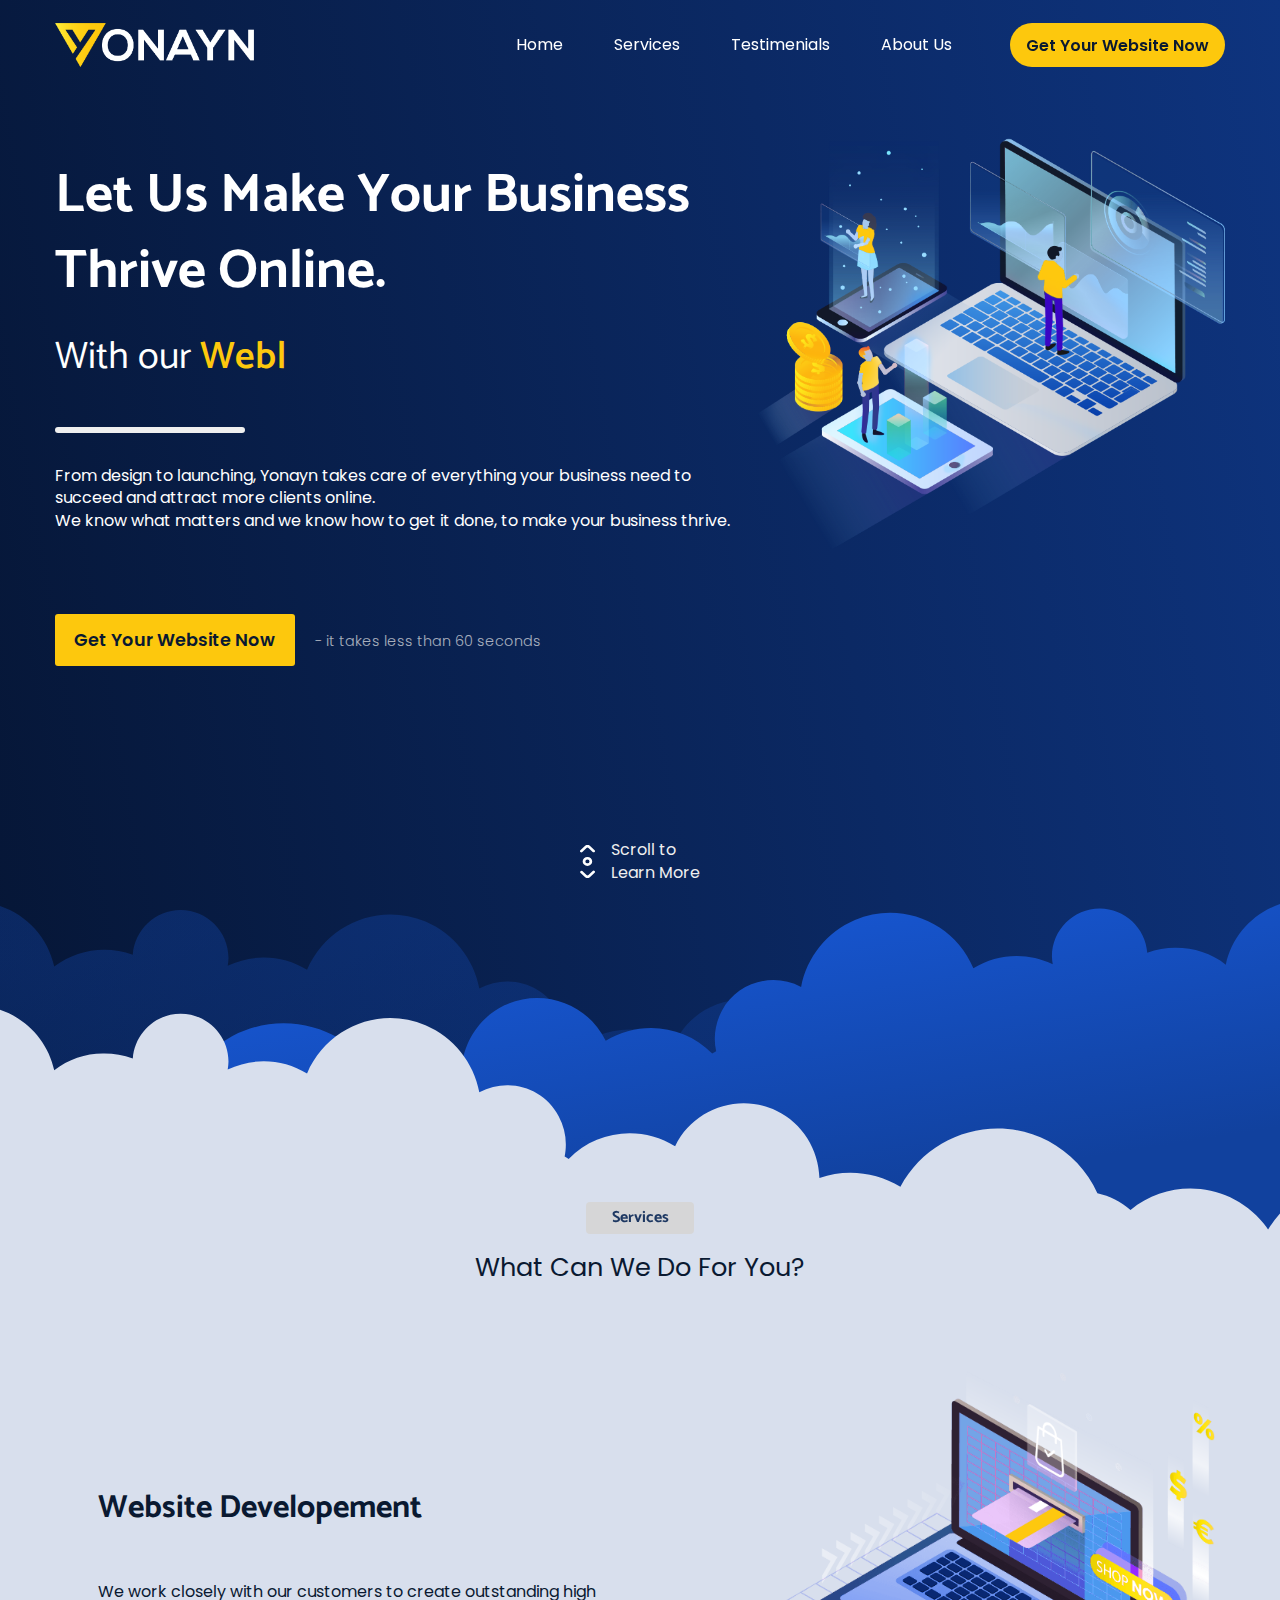
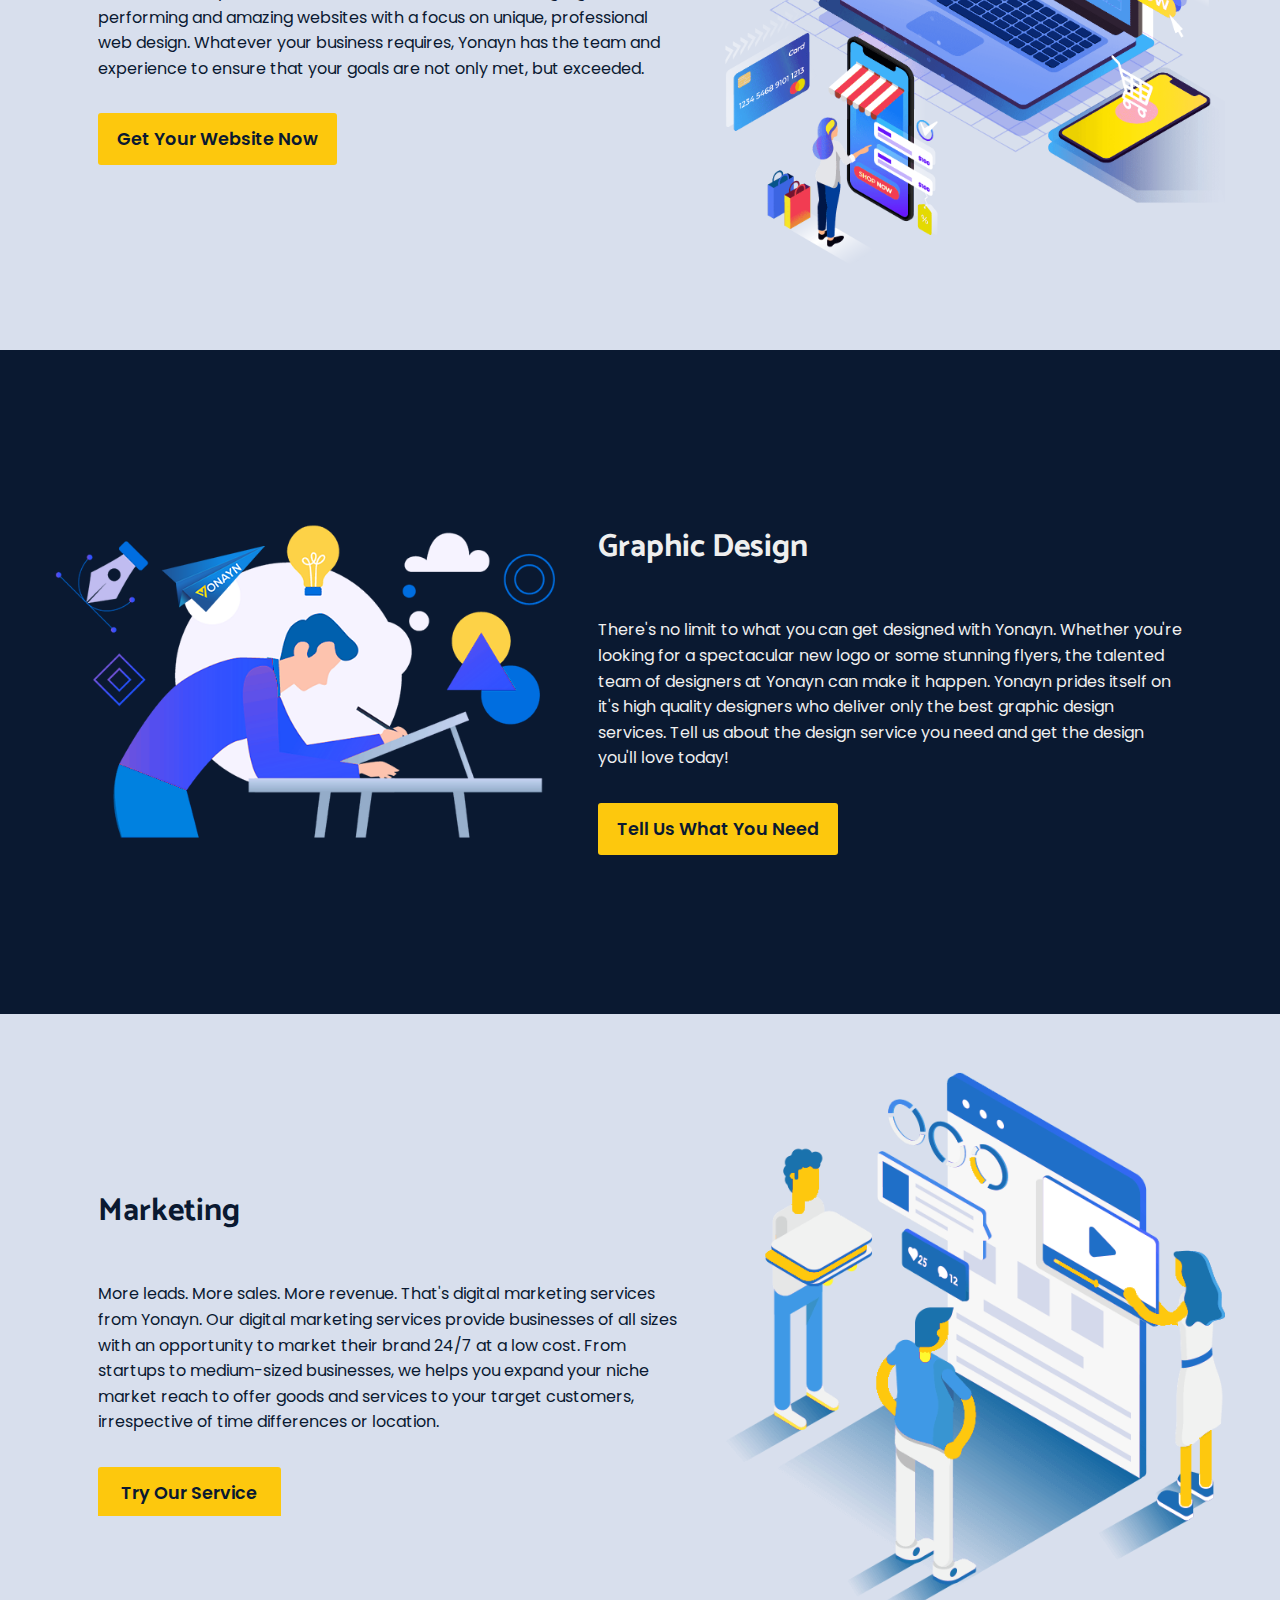
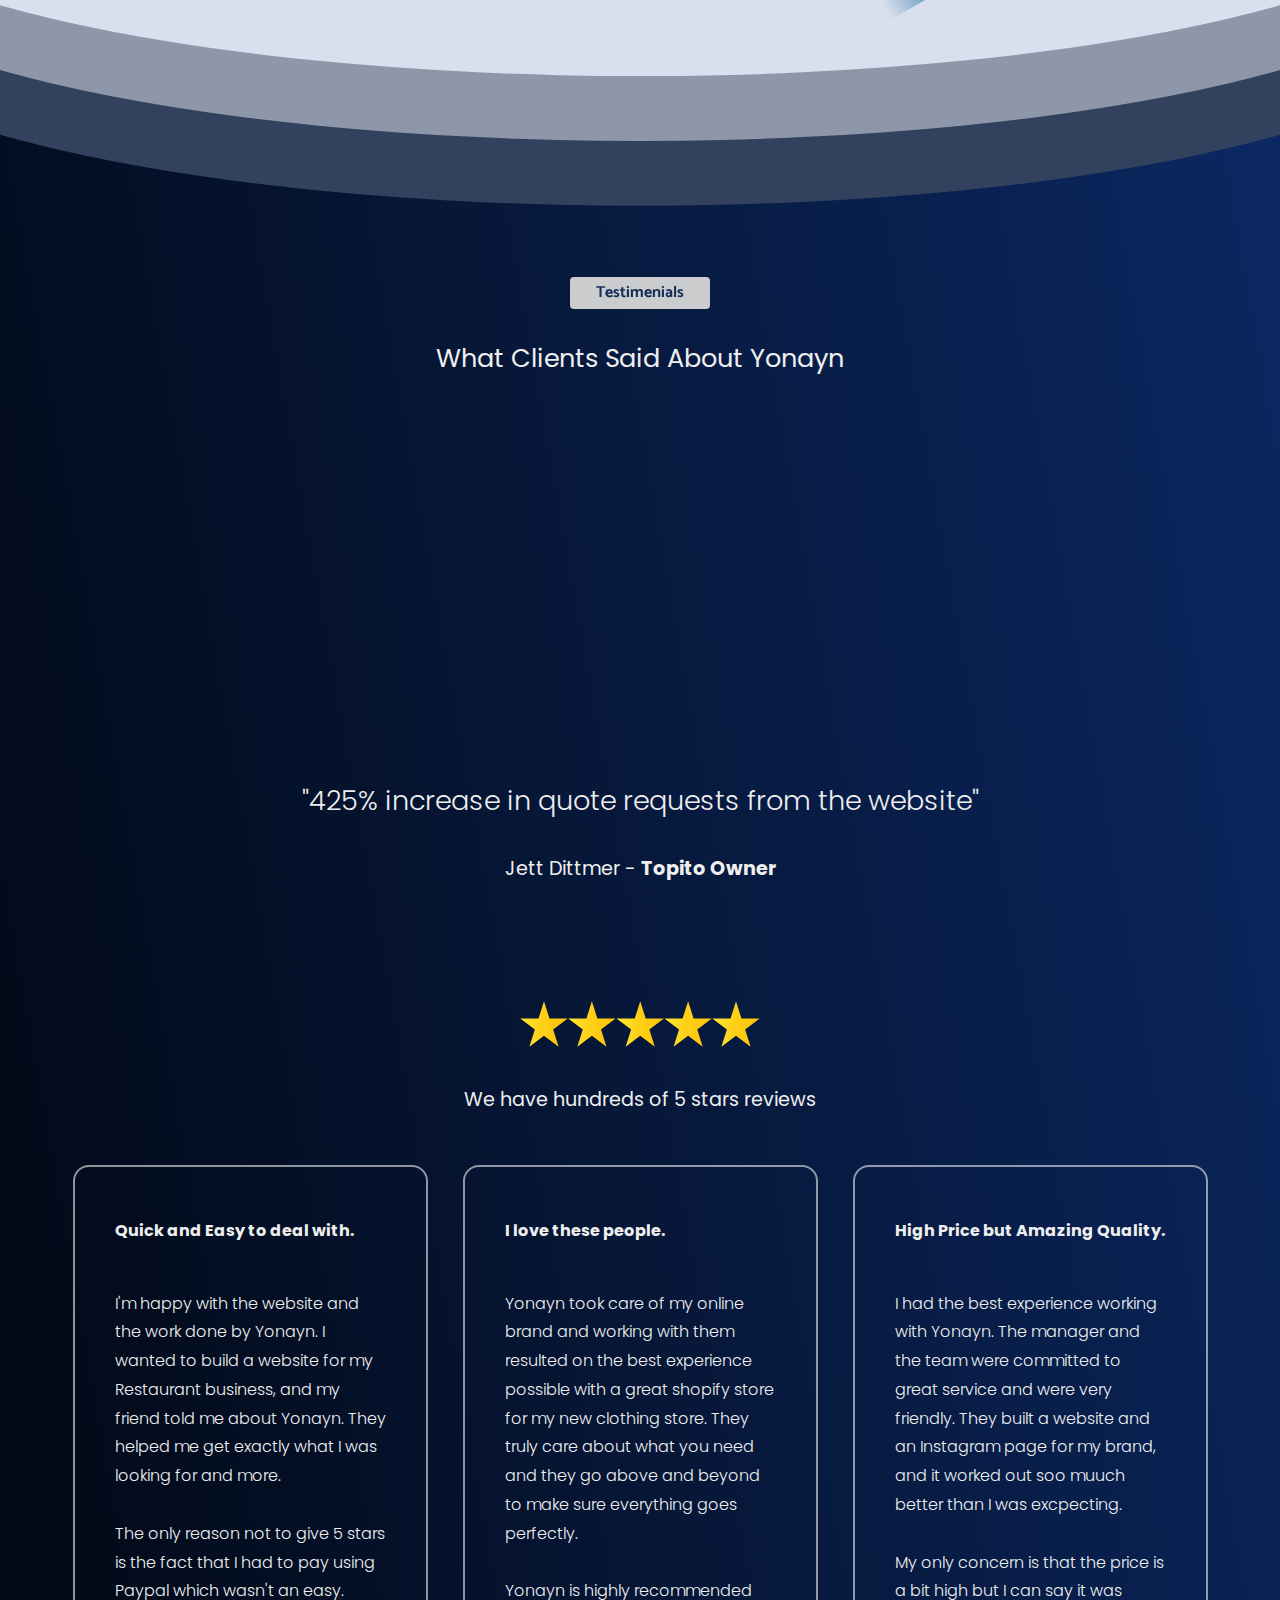
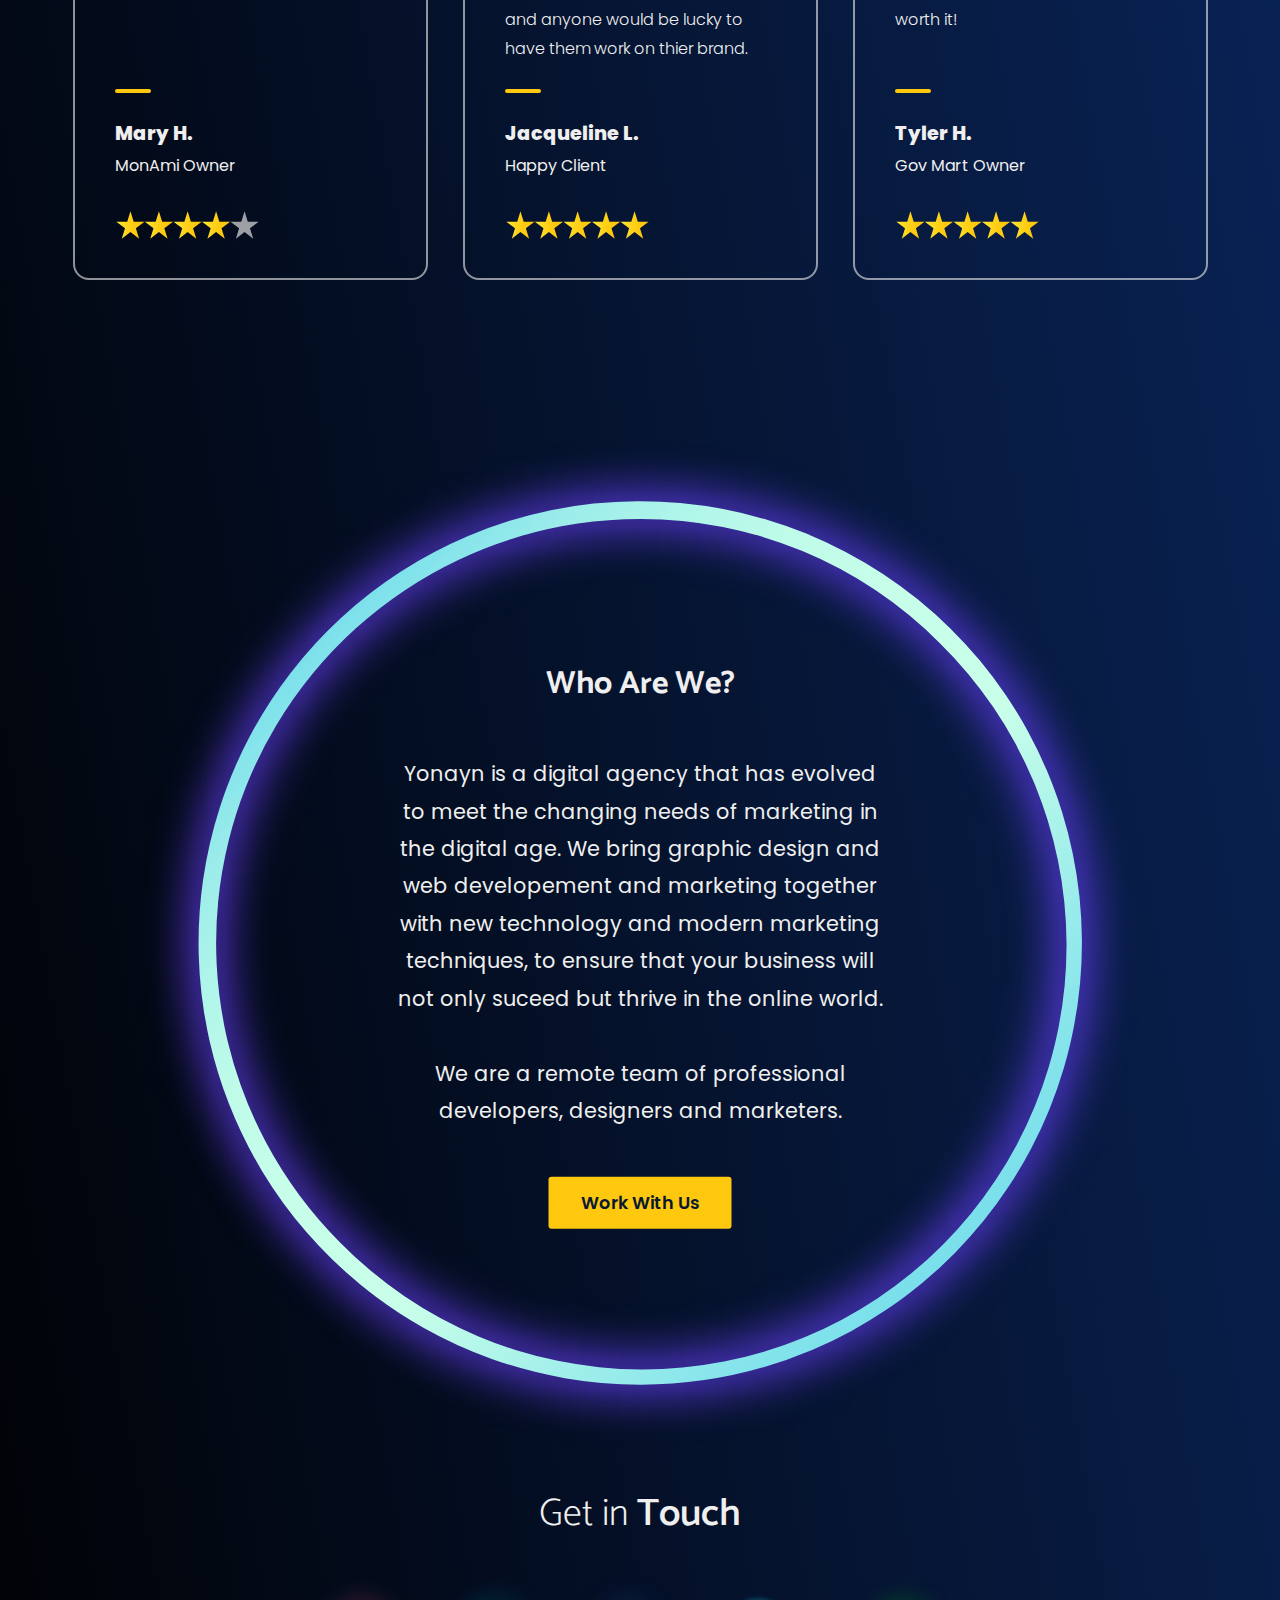
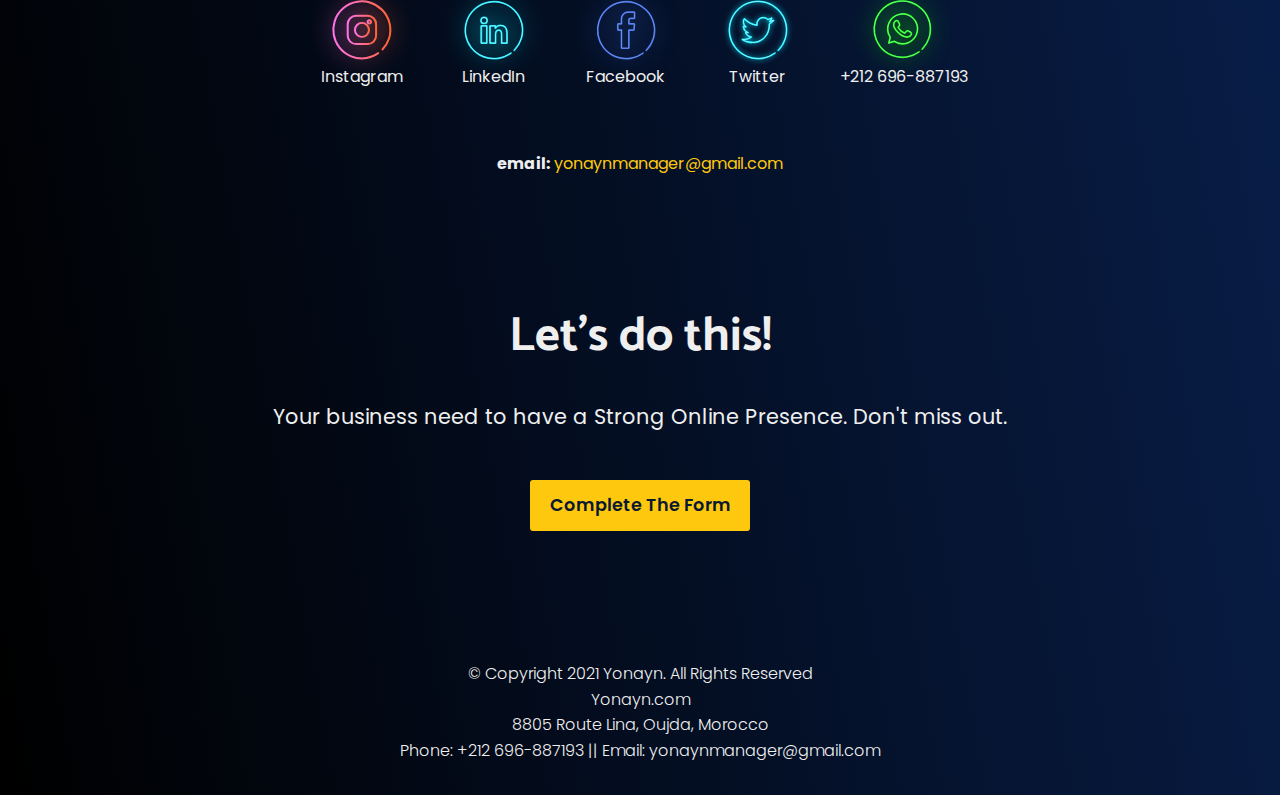
<file: index.html>
<!doctype html>
<html class="no-js" lang="">

<head>
  <meta charset="utf-8">
  <title>Yonayn | We build Websites that IMPRESS</title>
  <meta name="description" content="">
  <meta name="viewport" content="width=device-width, initial-scale=1">

  <meta property="og:title" content="">
  <meta property="og:type" content="">
  <meta property="og:url" content="">
  <meta property="og:image" content="">

  <link rel="icon" href="favicon.ico?v=2" type="image/x-icon" />
  <link rel="manifest" href="site.webmanifest">
  <link rel="apple-touch-icon" href="icon.png">

  <link rel="stylesheet" href="css/normalize.css">
  <link rel="stylesheet" href="css/main.css">

  <!-- google fonts -->
  <link rel="preconnect" href="https://fonts.googleapis.com">
  <link rel="preconnect" href="https://fonts.gstatic.com" crossorigin>
  <link href="https://fonts.googleapis.com/css2?family=Poppins:wght@100;200;300;400;500;600;700;800;900&display=swap"
    rel="stylesheet">
  <link href="https://fonts.googleapis.com/css2?family=Catamaran:wght@100;200;300;400;500;600;700;800;900&display=swap"
    rel="stylesheet">

  <meta name="theme-color" content="#0A1931">
</head>

<body>

  <!-- NAVBAR -->
  <div class="navbar__parent" id="navbar">
    <div class="container">
      <div class="navbar__brand">
        <a href="/">
          <img height="44" src="assets/brand/logo-white.png" alt="yonayn logo" />
        </a>
      </div>
      <nav class="navbar__links">
        <a href="javascript:void(0)" onclick="sScroll('#pos-0')">Home</a>
        <a href="javascript:void(0)" onclick="sScroll('#pos-1')">Services</a>
        <a href="javascript:void(0)" onclick="sScroll('#pos-2')">Testimenials</a>
        <a href="javascript:void(0)" onclick="sScroll('#pos-3')">About Us</a>
      </nav>
      <div class="navbar__action">
        <a href="/services/" class="btn--main">
          Get Your Website Now
        </a>
      </div>
    </div>
  </div>




  <!-- HERO SECTION -->
  <div id="pos-0"></div>
  <div class="hero__parent">
    <div class="container">
      <div class="hero__content">
        <h1>
          Let Us Make Your Business Thrive Online.
        </h1>
        <span class="subhead">With our <span class="focus span--1 animate-typing" data-type-speed="200"
            data-type-delay="200" data-remove-speed="50" data-remove-delay="2000" data-animate-loop="true">
            Websites|Graphic Design|Marketing
          </span>
        </span>
        <hr class="hr--1" />
        <p>
          From design to launching, Yonayn takes care of everything your business need to succeed and attract more
          clients online. <br />
          We know what matters and we know how to get it done, to make your business thrive.
        </p>
        <div class="action">
          <a href="/services/" class="btn--main">
            Get Your Website Now
          </a>
          <span class="span--2"> - it takes less than 60 seconds</span>
        </div>
      </div>
      <div class="hero__image">
        <img src="assets/img/hero-image.png" alt="illustration of yonayn building websites" />
      </div>
      <div class="hero__scroll">
        <a href="javascript:void(0)" onclick="sScroll('#pos-1')">
          <div class="icon"><img height="33" src="assets/icons/scroll.svg" alt="" /></div>
          <div>Scroll to <br />Learn More</div>
        </a>
      </div>
    </div>
  </div>



  <!-- SERVICES SECTION -->
  <div id="pos-1"></div>
  <div class="services__clouds">
    <div class="cloud">
      <img src="assets/svg/cloud.svg" draggable="false" alt="" />
    </div>
  </div>
  <div class="services__parent">
    <h2 class="label--main">
      Services
    </h2>
    <span class="h2">
      What Can We Do For You?
    </span>

    <div class="service">
      <div class="container">
        <div class="content">
          <h3>
            Website Developement
          </h3>
          <p>
            We work closely with our customers to create outstanding high performing and amazing websites with a focus
            on unique, professional web design. Whatever your business requires, Yonayn has the team and experience to
            ensure that your goals are not only met, but exceeded.
          </p>
          <a href="/services/" class="btn--main">
            Get Your Website Now
          </a>
        </div>
        <div class="illustration">
          <img src="assets/img/web-dev.png" alt="website developer illustration" />
        </div>
      </div>
    </div>

    <div class="service">
      <div class="container">
        <div class="content">
          <h3>
            Graphic Design
          </h3>
          <p>
            There's no limit to what you can get designed with Yonayn. Whether you're looking for a spectacular new logo
            or some stunning flyers, the talented team of designers at Yonayn can make it happen. Yonayn prides itself
            on it's high quality designers who deliver only the best graphic design services. Tell us about the design
            service you need and get the design you'll love today!
          </p>
          <a href="/services/" class="btn--main">
            Tell Us What You Need
          </a>
        </div>
        <div class="illustration">
          <img src="assets/img/graphic-designer.png" alt="graphic designer illustration" />
        </div>
      </div>
    </div>

    <div class="service">
      <div class="container">
        <div class="content">
          <h3>
            Marketing
          </h3>
          <p>
            More leads. More sales. More revenue. That's digital marketing services from Yonayn. Our digital marketing
            services provide businesses of all sizes with an opportunity to market their brand 24/7 at a low cost. From
            startups to medium-sized businesses, we helps you expand your niche market reach to offer goods and services
            to your target customers, irrespective of time differences or location.
          </p>
          <a href="/services/" class="btn--main">
            Try Our Service
          </a>
        </div>
        <div class="illustration">
          <img src="assets/img/marketing.png" alt="marketing illustration" />
        </div>
      </div>
    </div>

  </div>
  <div class="services__water">
    <div class="water">
      <img src="assets/svg/driping-water.svg" draggable="false" alt="" />
      <span class="title">
      </span>
    </div>
  </div>


  <!-- TESTIMENIALS SECTION -->
  <div id="pos-2"></div>
  <div class="testimenials__parent">
    <div class="container">
      <h2 class="label--main">
        Testimenials
      </h2>
      <span class="h2">
        What Clients Said About Yonayn
      </span>
      <div class="large-review">
        <div class="video-link">
          <a href="javascript:void(0)">
            <iframe class="video"
              src="https://www.youtube.com/embed/QxHwJPZPG00?loop=1&modestbranding=1&showinfo=0&rel=0&fs=0&color=white&autohide=0"
              width="560" height="315" frameborder="0"></iframe>
            <!-- <img class="preview" height="500" src="assets/reviews/1-preview.jpg" alt="video preview" /> -->
            <!-- <div class="icon">
              <img height="90" src="assets/icons/play.svg" alt="" />
            </div> -->
          </a>
          <h4>"425% increase in quote requests from the website"</h4>
          <h5>Jett Dittmer - <b>Topito Owner</b></h5>
        </div>
      </div>
      <div class="testimenials__stars">
        <img height="50" src="assets/icons/5_stars.svg" alt="5 stars" />
        <p>We have hundreds of 5 stars reviews</p>
      </div>
      <div class="reviews-list">
        <div class="review">
          <!-- <img class="avatar" src="assets/reviews/avatar.png" alt="" /> -->
          <h4>Quick and Easy to deal with.</h4>
          <p>
            I'm happy with the website and the work done by Yonayn. I wanted to build a website for my Restaurant
            business, and my friend told me about Yonayn. They helped me get exactly what I was looking for and more.
            <br />
            <br />
            The only reason not to give 5 stars is the fact that I had to pay using Paypal which wasn't an easy.
          </p>
          <hr class="hr--1" />
          <h5>Mary H.</h5>
          <h6>MonAmi Owner</h6>
          <div class="stars">
            <img height="30" src="assets/icons/4_stars.svg" alt="5 stars review" />
          </div>
        </div>
        <div class="review">
          <!-- <img class="avatar" src="assets/reviews/avatar.png" alt="" /> -->
          <h4>I love these people.</h4>
          <p>
            Yonayn took care of my online brand and working with them resulted on the best
            experience possible with a great shopify store for my new clothing store. They truly care about what you
            need and they go above and beyond to make sure everything goes perfectly.
            <br />
            <br />
            Yonayn is highly recommended and anyone would be lucky to have them work on thier brand.
          </p>
          <hr class="hr--1" />
          <h5>Jacqueline L.</h5>
          <h6>Happy Client</h6>
          <div class="stars">
            <img height="30" src="assets/icons/5_stars.svg" alt="5 stars review" />
          </div>
        </div>
        <div class="review">
          <!-- <img class="avatar" src="assets/reviews/avatar.png" alt="" /> -->
          <h4>High Price but Amazing Quality.</h4>
          <p>
            I had the best experience working with Yonayn. The manager and the team were committed to great service and
            were very friendly. They built a website and an Instagram page for my brand, and it worked out soo muuch
            better than I was excpecting.
            <br />
            <br />
            My only concern is that the price is a bit high but I can say it was worth it!
          </p>
          <hr class="hr--1" />
          <h5>Tyler H.</h5>
          <h6>Gov Mart Owner</h6>
          <div class="stars">
            <img height="30" src="assets/icons/5_stars.svg" alt="5 stars review" />
          </div>
        </div>
      </div>
    </div>
  </div>




  <!-- ABOUT SECTION -->
  <div id="pos-3"></div>
  <div class="about__parent">
    <div class="container">

      <div class="about__content">
        <img src="assets/svg/circle.svg" alt="" class="circle" />
        <div class="content">
          <h2>Who Are We?</h2>
          <p>
            Yonayn is a digital agency that has evolved to meet the changing needs of marketing in the digital age. We
            bring graphic design and web developement and marketing together with new technology and modern marketing
            techniques, to ensure that your business will not only suceed but thrive in the online world.
            <br />
            <br />
            We are a remote team of professional developers, designers and marketers.
          </p>
          <a href="/services/" class="btn--main">
            Work With Us
          </a>
        </div>
      </div>

      <div class="about__social">
        <h3>Get in <b>Touch</b></h3>
        <div class="socials">
          <a href="" target="_blank">
            <img height="100" src="assets/icons/neon-ig.svg" alt="instagram" />
            <span>Instagram</span>
          </a>
          <a href="" target="_blank">
            <img height="100" src="assets/icons/neon-in.svg" alt="LinkedIn" />
            <span>LinkedIn</span>
          </a>
          <a href="" target="_blank">
            <img height="100" src="assets/icons/neon-fb.svg" alt="Facebook" />
            <span>Facebook</span>
          </a>
          <a href="" target="_blank">
            <img height="100" src="assets/icons/neon-twitter.svg" alt="Twitter" />
            <span>Twitter</span>
          </a>
          <a href="" target="_blank">
            <img height="100" src="assets/icons/neon-wa.svg" alt="Whatsapp" />
            <span>+212 696-887193</span>
          </a>
        </div>
        <div class="email">
          <span><b>email:</b> <a href="mailto:yonaynmanager@gmail.com"> yonaynmanager@gmail.com</a></span>
        </div>
      </div>
    </div>
  </div>




  <!-- LETS SECTION -->
  <div class="lets__parent">
    <div class="container">
      <h2>Let's do this!</h2>
      <p>Your business need to have a Strong Online Presence. Don't miss out.</p>
      <a href="/services/" class="btn--main">
        Complete the form
      </a>
    </div>
  </div>




  <!-- FOOTER -->
  <footer class="footer__parent">
    <div class="container">
      <!-- <p>
        <a href="javascript:void(0)">Terms of Service</a>
        &nbsp;&nbsp;||&nbsp;&nbsp;
        <a href="javascript:void(0)">Privacy Policy</a>
        &nbsp;&nbsp;||&nbsp;&nbsp;
        <a href="javascript:void(0)">Earnings Disclosure</a>
      </p> -->

      <p class="text-center">
        © Copyright 2021 Yonayn. All Rights Reserved
        <br>
        Yonayn.com <br>
        8805 Route Lina, Oujda, Morocco
        <br>
        Phone: +212 696-887193 || Email: yonaynmanager@gmail.com
      </p>
    </div>
  </footer>


  <script src="js/jquery-3.6.0.min.js"></script>
  <script src="js/jquery.animateTyping.js"></script>
  <script src="js/main.js"></script>

  <!-- Google Analytics: change UA-XXXXX-Y to be your site's ID. -->
  <script>
    window.ga = function () {
      ga.q.push(arguments)
    };
    ga.q = [];
    ga.l = +new Date;
    ga('create', 'UA-XXXXX-Y', 'auto');
    ga('set', 'anonymizeIp', true);
    ga('set', 'transport', 'beacon');
    ga('send', 'pageview')

  </script>
  <script src="https://www.google-analytics.com/analytics.js" async></script>
</body>

</html>
</file>
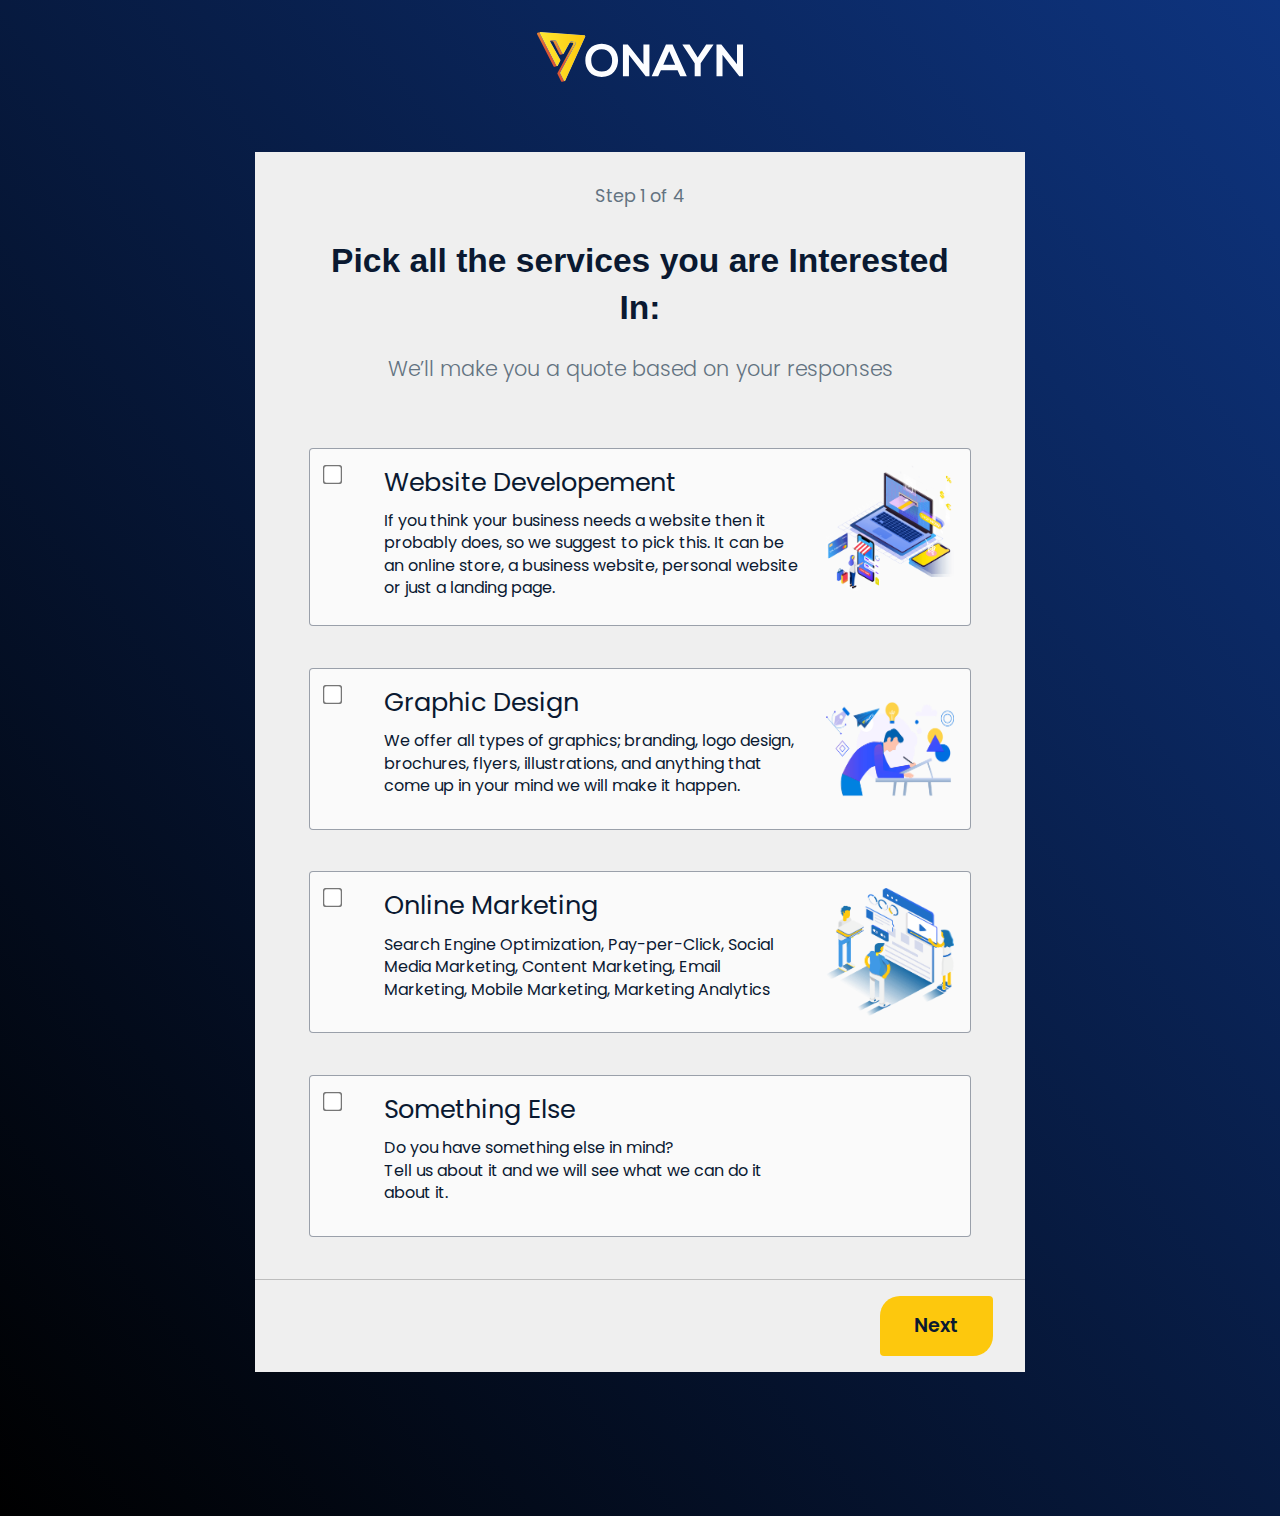
<file: services/index.html>
<!DOCTYPE html>
<html lang="en">

<head>
    <meta charset="UTF-8">
    <meta name="viewport" content="width=device-width, initial-scale=1.0">
    <title>Yonayn | get a quote for your digital services needs</title>

    <meta name="description" content="">

    <meta property="og:title" content="">
    <meta property="og:type" content="">
    <meta property="og:url" content="">
    <meta property="og:image" content="">

    <link rel="icon" href="/favicon.ico?v=2" type="image/x-icon" />
    <link rel="manifest" href="/site.webmanifest">
    <link rel="apple-touch-icon" href="/icon.png">

    <link rel="stylesheet" href="/css/normalize.css">
    <link rel="stylesheet" href="/css/services.css">

    <!-- google fonts -->
    <link rel="preconnect" href="https://fonts.googleapis.com">
    <link rel="preconnect" href="https://fonts.gstatic.com" crossorigin>
    <link
        href="https://fonts.googleapis.com/css2?family=Bona+Nova:ital,wght@0,400;0,700;1,400&family=Poppins:wght@100;200;300;400;500;600;700;800;900&display=swap"
        rel="stylesheet">

    <meta name="theme-color" content="#0A1931">

</head>

<body>

    <div class="brand">
        <a href="/">
            <img height="50" src="/assets/brand/logo-white.svg" alt="yonayn logo" />
        </a>
    </div>
    <!-- 
    <h1>Get a quote for our web services whitin 24 hours</h1>
    <span class="subhead">Please provide us with information about your project and we will get back to you in less than
        a day.</span> -->



    <form id="step-1" class="form--main" onsubmit="submit_step(event, 0)">
        <header>
            <span class="steps">Step 1 of 4</span>
            <h2>Pick all the services you are Interested In:</h2>
            <span class="subhead">
                We’ll make you a quote based on your responses
            </span>
        </header>
        <div class="check--large">
            <div class="check">
                <input type="checkbox" id="web" name="web">
            </div>
            <div class="text">
                <label class="title">Website Developement</label>
                <label class="subtitle">
                    If you think your business needs a website then it probably does, so we suggest
                    to pick this. It can be an online store, a business website, personal website or just a landing
                    page.
                </label>
            </div>
            <div class="image">
                <img src="/assets/img/web-dev.png" alt="" />
            </div>
        </div>
        <div class="check--large">
            <div class="check">
                <input type="checkbox" id="gra" name="gra">
            </div>
            <div class="text">
                <label class="title">Graphic Design</label>
                <label class="subtitle">
                    We offer all types of graphics; branding, logo design, brochures, flyers, illustrations, and
                    anything that come up in your mind we will make it happen.
                </label>
            </div>
            <div class="image">
                <img src="/assets/img/graphic-designer.png" alt="" />
            </div>
        </div>
        <div class="check--large">
            <div class="check">
                <input type="checkbox" id="mar" name="mar">
            </div>
            <div class="text">
                <label class="title">Online Marketing</label>
                <label class="subtitle">
                    Search Engine Optimization, Pay-per-Click, Social Media Marketing, Content Marketing, Email
                    Marketing, Mobile Marketing, Marketing Analytics
                </label>
            </div>
            <div class="image">
                <img src="/assets/img/marketing.png" alt="" />
            </div>
        </div>
        <div class="check--large">
            <div class="check">
                <input type="checkbox" id="other" name="other">
            </div>
            <div class="text">
                <label class="title">Something Else</label>
                <label class="subtitle">
                    Do you have something else in mind? <br /> Tell us about it and we will see what we can do it about
                    it.
                </label>
            </div>
            <div class="image">
                <!-- <img src="/assets/img/web-dev.png" alt="" /> -->
            </div>
        </div>

        <div class="submit-error">

        </div>
        <footer>
            <div class="left"></div>
            <div class="right">
                <button type="submit" class="next">
                    Next
                </button>
            </div>
        </footer>
    </form>


    <form id="step-2" class="form--main" onsubmit="submit_step(event, 1)">
        <header>
            <span class="steps">Step 2 of 4</span>
            <h2>Tell Us more about what you need</h2>
            <span class="subhead">
                This details will help us know exactly how to serve you
            </span>
        </header>
        <div class="inside">
            <div class="js-service form-web">
                <h3>Web Developement</h3>
                <hr />
                <div class="item">
                    <h5>What type of website you want? <span class="red">*</span></h5>
                    <select required class="required select" name="web-type" id="web-type">
                        <option value="null" disabled selected hidden>Choose an Option</option>
                        <option value="small-business">Small Business</option>
                        <option value="portfolio">Portfolio</option>
                        <option value="personal-website">Personal Website</option>
                        <option value="non-profit">Non-profit Website</option>
                        <option value="blog">Blog</option>
                        <option value="landing-page">Landing Page</option>
                        <option value="ecommerce-website">eCommerce Website</option>
                        <option value="courses-website">Courses Website</option>
                        <option value="membership-website">Membership Website</option>
                        <option value="Magazine-news-website">Magazing or News Website</option>
                        <option value="Wiki-community">Wiki or Community Website</option>
                        <option value="Product-Website">Product Website</option>
                        <option value="Web-portal">Web Portal</option>
                        <option value="Crowdfunding">Crowdfunding</option>
                        <option value="Gallery-website">Gallery Website</option>
                        <option value="idk">I don't know</option>
                        <option value="other">Something Else</option>
                    </select>
                </div>
                <div class="item">
                    <h5>Do you already have a website?</h5>
                    <div class="control">
                        <input class="control__input" type="radio" id="yes-website" name="has-website"
                            value="yes-website">
                        <label class="control__label" for="yes-website">yes</label>
                    </div>
                    <div class="control">
                        <input class="control__input" type="radio" id="no-website" name="has-website" value="no-website"
                            checked>
                        <label class="control__label" for="no-website">No</label>
                    </div>
                </div>
                <div class="item">
                    <h5>If yes, what's your website link?</h5>
                    <input class="input" maxlength="180" type="text" id="old-website" name="old-website" placeholder="example.com">
                </div>
                <div class="item">
                    <h5>What are some similar websites or competitors websites?</h5>
                    <textarea class="input" id="similar-websites" name="similar-websites" rows="5" cols="33"></textarea>
                </div>
                <div class="item">
                    <h5>Any specefic funtionalities you want in your website?</h5>
                    <textarea class="input" id="functions" name="functions" rows="5" cols="33"></textarea>
                </div>

                <div class="item">
                    <h5>How many pages do you think your website will have?<span class="red">*</span></h5>
                    <select required class="required select" name="web-pages" id="web-pages">
                        <option value="null" disabled selected hidden>Choose an Option</option>
                        <option value="5">5 or less</option>
                        <option value="10">5-10</option>
                        <option value="20">10-20</option>
                        <option value="100">20 or more</option>
                    </select>
                </div>

            </div>

            <div class="js-service form-gra">
                <h3>Graphic Design</h3>
                <hr />
                <div class="item multi-select">
                    <h5>Select All The Graphic You need:<span class="red">*</span></h5>
                    <div class="text-error graphics"></div>
                    <div class="control">
                        <input class="control__input js-graphics" type="checkbox" id="scales" name="scales">
                        <label class="control__label" for="scales">Scales</label>
                    </div>
                    <div class="control">
                        <input class="control__input js-graphics" type="checkbox" id="horns" name="horns">
                        <label class="control__label" for="horns">Horns</label>
                    </div>
                </div>
                <div class="item">
                    <h5>Tell some more details about what u need:</h5>
                    <textarea class="input" id="graphics-details" name="graphics-details" rows="5" cols="33"
                        placeholder="goals, colors, brand, quantity..."></textarea>
                </div>

            </div>

            <div class="js-service form-mar">
                <h3>Digital Marketing</h3>
                <hr />
                <div class="item">
                    <h5>What Do you want to market and What's your goal?<span class="red">*</span></h5>
                    <textarea required minlength="100" maxlength="1000" class="input required" id="mar-goal" name="mar-goal" rows="5" cols="33"
                        placeholder=""></textarea>
                </div>
                <div class="item multi-select">
                    <h5>If you know what you want, please select all the services you need or leave it empty:</h5>
                    <div>
                        <input type="checkbox" id="scales" name="scales">
                        <label for="scales">Scales</label>
                    </div>
                    <div>
                        <input type="checkbox" id="horns" name="horns">
                        <label for="horns">Horns</label>
                    </div>
                </div>
            </div>


            <div class="js-service form-other">
                <h3>Other</h3>
                <hr />
                <div class="item">
                    <h5>Tell us what u want and we will respond accordingly: <span class="red">*</span></h5>
                    <textarea required minlength="50" minlength="5000" class="required input" id="graphics-details" name="graphics-details" rows="5" cols="33"
                        placeholder=""></textarea>
                </div>
            </div>

        </div>
        <footer>
            <div class="left">
                <button type="submit" class="back">
                    Back
                </button>
            </div>
            <div class="right">
                <button type="submit" class="next">
                    Next
                </button>
            </div>
        </footer>
    </form>


    <form id="step-3" class="form--main">
        <header>
            <span class="steps">Step 3 of 4</span>
            <h2>Tell us aboout Your Business</h2>
            <span class="subhead">
                Almost done! Thank you for taking time to fill this!
            </span>
        </header>

        <div class="inside">
            <div class="item">
                <h5>describe your business:</h5>
                <textarea class="input" id="business-details" name="business-details" rows="5" cols="33"
                    placeholder=""></textarea>
            </div>
            <div class="item">
                <h5>describe your target audience:</h5>
                <textarea class="input" id="target-details" name="target-details" rows="5" cols="33"
                    placeholder="(age, demographics, interests...)"></textarea>
            </div>
            <div class="item">
                <h5>Some of your competitors you want to beat:</h5>
                <textarea class="input" id="competitors-details" name="competitors-details" rows="5" cols="33"
                    placeholder=""></textarea>
            </div>

            <div class="item">
                <h5>How fast do you want your service? (it may affect the cost)<span class="red">*</span></h5>
                <select class="select" name="time-wanted" id="time-wanted">
                    <option value="null" disabled selected hidden>Choose an Option</option>
                    <option value="urgent">Urgent! I want it as fast as possible</option>
                    <option value="month">Less than a month</option>
                    <option value="three-months">One to three months</option>
                    <option value="Whenever">Whenever it's ready</option>
                    <option value="no-care">I don't care as long it's good</option>
                </select>
            </div>

            <div class="item">
                <h5>What's your budget?<span class="red">*</span></h5>
                <select class="select" name="budget" id="budget">
                    <option value="null" disabled selected hidden>Choose an Option</option>
                    <option value="1000">Less than $1000</option>
                    <option value="5000">$1,000 to $5,000</option>
                    <option value="10000">$5,000 to $10,000</option>
                    <option value="20000">$10,000 to $20,000</option>
                    <option value="100000">More than $20,000</option>
                </select>
            </div>

        </div>

        <footer>
            <div class="left">
                <button type="submit" class="back">
                    Back
                </button>
            </div>
            <div class="right">
                <button type="submit" class="next">
                    Next
                </button>
            </div>
        </footer>
    </form>



    <form id="step-4" class="form--main">
        <header>
            <span class="steps">Step 3 of 4</span>
            <h2>Finally! Tell us aboout You</h2>
            <span class="subhead">
                We need some information about you to finish.
            </span>
        </header>

        <div class="inside">
            <div class="item">
                <h5>Full Name:</h5>
                <input class="input" type="text" id="full-name" name="full-name" placeholder="">
            </div>
            <div class="item">
                <h5>Email:</h5>
                <input type="email" id="email" name="email" placeholder="">
            </div>
            <div class="item">
                <h5>Business Name:</h5>
                <input class="input" type="text" id="business-name" name="business-name" placeholder="">
            </div>
            <div class="item">
                <h5>Business Email:</h5>
                <input type="email" id="business-email" name="business-email" placeholder="">
            </div>
            <div class="item">
                <h5>Anything else you want to tell us write it here:</h5>
                <textarea class="input" id="notes" name="notes" rows="5" cols="33" placeholder=""></textarea>
            </div>
        </div>

        <footer>
            <div class="left">
                <button type="submit" class="back">
                    Back
                </button>
            </div>
            <div class="right">
                <button type="submit" class="send">
                    Finish
                </button>
            </div>
        </footer>
    </form>


    <script src="/js/jquery-3.6.0.min.js"></script>
    <script src="/js/form.js"></script>
</body>

</html>
</file>
<file: css/main.css>
/* ==========================================================================
   Base styles: opinionated defaults
   ========================================================================== */
html {
  color: #0a1931;
  background: #efefef;
  font-size: 16px;
  font-family: "Poppins", sans-serif;
  line-height: 1.4;
}

@media only screen and (min-width: 1400px) {
  html {
    font-size: 18px;
  }
}

body {
  background: #0f0c29;
  background: -webkit-gradient(linear, right top, left bottom, from(#0e347f), to(black));
  background: linear-gradient(to bottom left, #0e347f, black);
}

h1,
h2,
h3 {
  font-family: "Catamaran", sans-serif;
}

/* ==========================================================================
   HELPER CLASSES
   ========================================================================== */
.container {
  padding-right: 15px;
  padding-left: 15px;
  margin-right: auto;
  margin-left: auto;
}

@media (min-width: 768px) {
  .container {
    width: 750px;
  }
}

@media (min-width: 992px) {
  .container {
    width: 970px;
  }
}

@media (min-width: 1200px) {
  .container {
    width: 1170px;
  }
}

@media (min-width: 1400px) {
  .container {
    width: 1370px;
  }
}

.span--1 {
  color: #fdc80d;
}

.span--2 {
  color: rgba(239, 239, 239, 0.7);
  font-weight: 300;
  font-size: 0.9em;
}

.hr--1 {
  border: none;
  height: 6px;
  width: 190px;
  background: #efefef;
  border-radius: 3px;
}

/* ==========================================================================
   Navbar
   ========================================================================== */
.navbar__parent {
  position: fixed;
  z-index: 10;
  top: 0;
  left: 0;
  right: 0;
  height: 90px;
  background: rgba(10, 25, 49, 0);
  -webkit-transition-duration: 300ms;
          transition-duration: 300ms;
}

.navbar__parent > div {
  display: -webkit-box;
  display: -ms-flexbox;
  display: flex;
  height: 100%;
}

.navbar__brand {
  margin: auto auto auto 0;
}

.navbar__brand a {
  display: -ms-grid;
  display: grid;
}

.navbar__brand img {
  margin: auto;
  -webkit-transition-duration: 300ms;
          transition-duration: 300ms;
  height: 44px;
}

.navbar__links {
  display: -webkit-box;
  display: -ms-flexbox;
  display: flex;
  margin: auto 2rem;
}

.navbar__links a {
  margin: auto 1.6rem;
  color: #fff;
  text-decoration: none;
}

.navbar__links a:hover {
  text-decoration: underline;
}

.navbar__action {
  margin: auto 0;
}

.navbar__action a {
  margin: 0;
  font-size: 1rem;
  padding: 0.9em 1em 0.8em;
  border-radius: 100px;
}

.navbar__parent.scrolled {
  background: rgba(10, 25, 49, 0.9);
  height: 70px;
}

.navbar__parent.scrolled .navbar__action a {
  font-size: 0.9rem;
}

.navbar__parent.scrolled .navbar__brand img {
  height: 40px;
}

/* ==========================================================================
   Hero Section
   ========================================================================== */
.hero__parent {
  color: #fff;
  padding-top: 90px;
}

.hero__parent > div {
  margin: auto;
  display: -webkit-box;
  display: -ms-flexbox;
  display: flex;
  -ms-flex-wrap: wrap;
      flex-wrap: wrap;
  min-height: calc(100vh - 90px);
}

.hero__content {
  width: 60%;
  min-height: 60vh;
  margin: auto;
  display: -webkit-box;
  display: -ms-flexbox;
  display: flex;
  -webkit-box-orient: vertical;
  -webkit-box-direction: normal;
      -ms-flex-direction: column;
          flex-direction: column;
}

.hero__content h1 {
  font-size: 3.4rem;
  font-weight: 700;
  margin-top: 1rem;
  margin-bottom: 1.3rem;
}

.hero__content .subhead {
  margin-bottom: 1rem;
  font-size: 2.4rem;
  font-weight: 400;
  font-family: "Catamaran", sans-serif;
}

.hero__content .subhead .focus {
  font-weight: 600;
}

.hero__content hr {
  margin: 1.6rem auto 1rem 0;
}

.hero__content .action {
  margin-top: auto;
}

.hero__content .action a {
  display: inline-block;
  margin: 1.6rem 1rem 1rem 0;
}

.hero__image {
  width: 40%;
  margin: 3rem auto auto;
  max-height: 60vh;
}

.hero__image img {
  width: 100%;
  -o-object-fit: contain;
     object-fit: contain;
}

.hero__scroll {
  margin-top: auto;
  margin-bottom: 1rem;
  width: 100%;
  text-align: center;
}

.hero__scroll a {
  color: #efefef;
  text-align: left;
  text-decoration: none;
}

.hero__scroll a .icon {
  -webkit-animation: float 3s ease-in-out infinite;
          animation: float 3s ease-in-out infinite;
  height: 33px;
}

.hero__scroll a div {
  display: inline-block;
  margin: auto 6px;
}

/* ==========================================================================
   Testimenials Section
   ========================================================================== */
.testimenials__parent {
  color: #efefef;
}

.testimenials__parent > div {
  text-align: center;
}

.testimenials__parent h2 {
  margin: 4rem auto 1rem;
}

.testimenials__parent .h2 {
  font-size: 1.6rem;
  margin: 2rem auto 3rem;
  display: block;
}

.large-review {
  display: -webkit-box;
  display: -ms-flexbox;
  display: flex;
  -webkit-box-orient: vertical;
  -webkit-box-direction: normal;
      -ms-flex-direction: column;
          flex-direction: column;
}

.large-review h4 {
  font-weight: 300;
  font-size: 1.7rem;
}

.large-review .video-link {
  display: block;
  margin: auto;
  width: 100%;
  max-width: 700px;
}

.large-review .video-link a {
  text-decoration: none;
  position: relative;
  width: 100%;
  height: 100%;
  display: block;
}

.large-review .video-link .icon {
  position: absolute;
  bottom: 50%;
  left: 50%;
  -webkit-transform: translate(-50%, 50%);
          transform: translate(-50%, 50%);
  -webkit-transition-duration: 300ms;
          transition-duration: 300ms;
}

.large-review .video-link .icon img {
  -webkit-animation: beating 3s ease-in-out infinite;
          animation: beating 3s ease-in-out infinite;
}

.large-review .video-link a:hover .icon {
  -webkit-transform: translate(-50%, 50%) scale(1.2);
          transform: translate(-50%, 50%) scale(1.2);
}

.large-review .video-link .preview {
  border: 4px solid #fdc80d;
  border-radius: 4px;
  max-width: 100%;
  height: auto;
  -o-object-fit: contain;
     object-fit: contain;
}

.large-review h5 {
  font-size: 1.2rem;
  font-weight: 400;
  margin: 1em auto 6em;
  text-align: center;
  width: 100%;
  color: #efefef;
}

.testimenials__stars p {
  margin: 2rem auto 2rem;
  font-size: 1.2rem;
}

.reviews-list {
  padding: 0 0 5rem;
  display: -webkit-box;
  display: -ms-flexbox;
  display: flex;
  -ms-flex-wrap: wrap;
      flex-wrap: wrap;
}

.review {
  width: calc(30% - 5rem);
  margin: 1.2rem auto;
  padding: 2rem 2.5rem;
  border: 2px solid rgba(239, 239, 239, 0.6);
  border-radius: 1rem;
  text-align: left;
  display: -webkit-box;
  display: -ms-flexbox;
  display: flex;
  -webkit-box-orient: vertical;
  -webkit-box-direction: normal;
      -ms-flex-direction: column;
          flex-direction: column;
}

.review .avatar {
  border-radius: 100%;
  height: 100px;
  width: 100px;
  margin: auto;
}

.review p {
  margin: 1.6rem auto;
  font-weight: 300;
  font-size: 1rem;
  line-height: 1.8;
}

.review hr {
  margin-left: 0;
  background: #fdc80d;
  height: 4px;
  width: 36px;
  margin-top: auto;
}

.review h5 {
  font-size: 1.2rem;
  font-weight: 800;
  margin: 1em 0 0.4em;
}

.review h6 {
  font-weight: 400;
  font-size: 1rem;
  margin: 0 0 2em;
}

.review .stars {
  margin: 0;
}

/* ==========================================================================
   Services Section
   ========================================================================== */
.services__clouds {
  height: 50vh;
  overflow: hidden;
  position: relative;
  margin-bottom: -20vh;
}

.services__clouds .cloud {
  min-width: 110%;
  height: 100%;
  width: 100%;
  bottom: 0;
  left: 50%;
  -webkit-transform: translateX(-50%);
          transform: translateX(-50%);
  position: absolute;
}

.services__clouds .cloud img {
  height: 100%;
  width: 100%;
  -o-object-fit: cover;
     object-fit: cover;
}

.services__water {
  height: 40vh;
  overflow: hidden;
  position: relative;
  margin-bottom: -7vh;
  margin-top: -18vh;
}

.services__water .water {
  min-width: 110%;
  height: 100%;
  width: 100%;
  top: 0;
  left: 50%;
  -webkit-transform: translateX(-50%);
          transform: translateX(-50%);
  position: absolute;
}

.services__water .water img {
  height: 100%;
  width: 100%;
  -o-object-fit: cover;
     object-fit: cover;
}

.services__water .title {
  position: absolute;
  top: 0;
  width: 100%;
  display: block;
  text-align: center;
}

.services__parent {
  color: #0a1931;
  padding-top: 2rem;
}

.services__parent > div {
  text-align: center;
}

.services__parent h2 {
  position: relative;
  margin: 0 auto 1rem;
}

.services__parent .h2 {
  position: relative;
  text-align: center;
  font-size: 1.6rem;
  margin: 0 auto 0rem;
  display: block;
}

.service {
  padding: 2rem 0;
  width: 100%;
}

.service:first-of-type {
  background: #d8dfed;
}

.service:nth-of-type(2) {
  background: #0a1931;
  color: #efefef;
}

.service:nth-of-type(2) > div {
  -webkit-box-orient: horizontal;
  -webkit-box-direction: reverse;
      -ms-flex-direction: row-reverse;
          flex-direction: row-reverse;
}

.service:nth-of-type(3) {
  background: #d8dfed;
}

.service > div {
  display: -webkit-box;
  display: -ms-flexbox;
  display: flex;
  -webkit-box-pack: justify;
      -ms-flex-pack: justify;
          justify-content: space-between;
}

.service .content {
  margin: auto;
  display: -webkit-box;
  display: -ms-flexbox;
  display: flex;
  -webkit-box-orient: vertical;
  -webkit-box-direction: normal;
      -ms-flex-direction: column;
          flex-direction: column;
  width: 50%;
  text-align: left;
}

.service .content h3 {
  font-size: 2rem;
  margin: 1rem 0 2rem;
}

.service .content p {
  font-size: 1rem;
  line-height: 1.6;
  margin: 1rem 0 2rem;
}

.service .content a {
  margin: 0;
}

.service .illustration {
  max-width: 60%;
  position: relative;
  z-index: 1;
}

.service .illustration img {
  height: 600px;
  width: 500px;
  -o-object-fit: contain;
     object-fit: contain;
  float: right;
}

/* ==========================================================================
   About Section
   ========================================================================== */
.about__parent {
  text-align: center;
  padding: 4rem 0;
  color: #efefef;
}

.about__content {
  position: relative;
}

.about__content .circle {
  width: 100%;
  max-width: 1000px;
  height: auto;
}

.about__content .content {
  position: absolute;
  top: 50%;
  left: 50%;
  -webkit-transform: translate(-50%, -50%);
          transform: translate(-50%, -50%);
}

.about__content h2 {
  font-size: 2rem;
  margin: 1rem 3rem 3rem;
}

.about__content p {
  font-size: 1.3rem;
  margin: 1rem 3rem 3rem;
  line-height: 1.8;
}

.about__social h3 {
  font-size: 2.4rem;
  font-weight: 200;
}

.about__social h3 b {
  font-weight: 600;
}

.about__social .email {
  margin-top: 4rem;
}

.about__social .email a {
  color: #fdc80d;
  text-decoration: none;
}

.about__social .socials {
  display: -webkit-box;
  display: -ms-flexbox;
  display: flex;
  -ms-flex-wrap: wrap;
      flex-wrap: wrap;
  -webkit-box-pack: center;
      -ms-flex-pack: center;
          justify-content: center;
  text-align: center;
}

.about__social .socials a {
  -webkit-transition-duration: 300ms;
          transition-duration: 300ms;
  color: #efefef;
  text-decoration: none;
  margin: 0 1rem;
}

.about__social .socials a span {
  display: block;
  margin-top: -20px;
}

.about__social .socials a:hover {
  -webkit-transform: scale(1.2);
          transform: scale(1.2);
}

/* ==========================================================================
   Lets Section
   ========================================================================== */
.lets__parent {
  color: #efefef;
  text-align: center;
  padding: 4rem 0;
}

.lets__parent h2 {
  margin: 0 auto;
  font-size: 3rem;
}

.lets__parent p {
  font-size: 1.3rem;
  margin: 2rem auto 3rem;
}

/* ==========================================================================
   Footer
   ========================================================================== */
.footer__parent {
  color: #efefef;
  text-align: center;
  width: 100%;
  padding: 2rem 0;
}

.footer__parent p {
  margin-bottom: 0;
  line-height: 1.6;
  font-size: 1rem;
  font-weight: 300;
}

.footer__parent a {
  color: #fdc80d;
  text-decoration: none;
}

.footer__parent a:hover {
  text-decoration: underline;
}

/* ==========================================================================
   Reusable Components
   ========================================================================== */
.btn--main {
  background: #fdc80d;
  color: #0a1931;
  display: block;
  width: -webkit-fit-content;
  width: -moz-fit-content;
  width: fit-content;
  font-size: 1.1rem;
  font-weight: 600;
  text-align: center;
  text-transform: capitalize;
  text-decoration: none;
  margin: 1em auto;
  padding: 1em 1.1em 0.95em;
  line-height: 1;
  border-radius: 3px;
  min-width: 8.23em;
  -webkit-transition-duration: 300ms;
          transition-duration: 300ms;
  border: none;
}

.btn--main:hover {
  background: #d5a702;
}

.btn--main:active {
  background: #a37f01;
}

.btn--main.big {
  padding: 1.1em 1.4em 1em;
  font-size: 1.3rem;
}

.btn--dark {
  background: #0a1931;
  color: #efefef;
  display: block;
  width: -webkit-fit-content;
  width: -moz-fit-content;
  width: fit-content;
  font-size: 1.1rem;
  font-weight: 600;
  text-align: center;
  text-transform: capitalize;
  text-decoration: none;
  margin: 1em auto;
  padding: 0.6em 0.2em 0.5em;
  line-height: 1;
  border-radius: 3px;
  min-width: 8.23em;
  -webkit-transition-duration: 300ms;
          transition-duration: 300ms;
  border: none;
}

.btn--dark:hover {
  background: #132f5b;
}

.btn--dark:active {
  background: #1b4486;
}

.btn--dark.big {
  padding: 1.1em 1.4em 1em;
  font-size: 1.3rem;
}

.label--main {
  background: #d6d6d6;
  color: #132f5b;
  font-size: 1rem;
  display: block;
  margin: auto;
  width: -webkit-fit-content;
  width: -moz-fit-content;
  width: fit-content;
  line-height: 2em;
  padding: 0 1.6em;
  border-radius: 4px;
  opacity: 0.95;
}

/* ==========================================================================
   EXAMPLE Media Queries for Responsive Design.
   These examples override the primary ('mobile first') styles.
   Modify as content requires.
   ========================================================================== */
@media only screen and (max-width: 760px) {
  .navbar__links,
  .navbar__action {
    display: none;
  }
  .navbar__brand {
    margin: auto;
  }
  .hero__content {
    width: 96%;
    text-align: center;
  }
  .hero__content h1 {
    font-size: 2.1rem;
  }
  .hero__content hr {
    margin: 2rem auto;
  }
  .hero__content .action a {
    display: block;
    margin: 2rem auto;
  }
  .hero__image {
    width: 94%;
    margin: 1rem auto;
    max-height: 50vh;
    -webkit-box-ordinal-group: 0;
        -ms-flex-order: -1;
            order: -1;
  }
  .hero__scroll {
    margin-top: 2rem;
  }
  .service > div {
    padding: 1rem 0;
    -webkit-box-orient: vertical !important;
    -webkit-box-direction: reverse !important;
        -ms-flex-direction: column-reverse !important;
            flex-direction: column-reverse !important;
  }
  .service > div .content {
    width: 90%;
  }
  .service > div .illustration {
    max-width: 90%;
    margin: 1rem auto;
  }
  .service > div .illustration img {
    width: 100%;
    height: auto;
  }
  .services__water {
    margin-top: -40px;
  }
  .review {
    width: 90%;
  }
  .about__parent {
    padding-top: 0;
  }
  .about__content .circle {
    display: none;
  }
  .about__content .content {
    width: 100%;
    position: relative;
    -webkit-transform: none;
            transform: none;
    left: initial;
    top: initial;
  }
}

/* ==================================
  CSS Animations
=====================================*/
@-webkit-keyframes float {
  0% {
    -webkit-transform: translatey(10px);
            transform: translatey(10px);
  }
  50% {
    -webkit-transform: translatey(-10px);
            transform: translatey(-10px);
  }
  100% {
    -webkit-transform: translatey(10px);
            transform: translatey(10px);
  }
}
@keyframes float {
  0% {
    -webkit-transform: translatey(10px);
            transform: translatey(10px);
  }
  50% {
    -webkit-transform: translatey(-10px);
            transform: translatey(-10px);
  }
  100% {
    -webkit-transform: translatey(10px);
            transform: translatey(10px);
  }
}

@-webkit-keyframes beating {
  0% {
    -webkit-transform: scale(1);
            transform: scale(1);
  }
  50% {
    -webkit-transform: scale(1.1);
            transform: scale(1.1);
  }
  100% {
    -webkit-transform: scale(1);
            transform: scale(1);
  }
}

@keyframes beating {
  0% {
    -webkit-transform: scale(1);
            transform: scale(1);
  }
  50% {
    -webkit-transform: scale(1.1);
            transform: scale(1.1);
  }
  100% {
    -webkit-transform: scale(1);
            transform: scale(1);
  }
}
/*# sourceMappingURL=main.css.map */
</file>
<file: css/services.css>
/* ==========================================================================
   Base styles: opinionated defaults
   ========================================================================== */
html {
  color: #0a1931;
  background: #efefef;
  font-size: 16px;
  font-family: "Poppins", sans-serif;
  line-height: 1.4;
}

@media only screen and (min-width: 1400px) {
  html {
    font-size: 18px;
  }
}

body {
  background: #0f0c29;
  background: -webkit-gradient(linear, right top, left bottom, from(#0e347f), to(black));
  background: linear-gradient(to bottom left, #0e347f, black);
}

h1,
h2,
h3 {
  font-family: "Catamaran", sans-serif;
}

.input {
  -webkit-appearance: none;
  -moz-appearance: none;
  appearance: none;
  -webkit-box-sizing: border-box;
          box-sizing: border-box;
  width: 100%;
  margin: 0 0 0.9rem;
  padding: 0.6rem;
  background: #fff;
  border: 1px solid #bbb;
  -webkit-box-shadow: inset 0 1px 3px rgba(0, 0, 0, 0.05);
          box-shadow: inset 0 1px 3px rgba(0, 0, 0, 0.05);
  border-radius: 0;
  outline: none;
  resize: vertical;
  -webkit-transition: border-color 0.3s ease;
  transition: border-color 0.3s ease;
  color: #000;
  font-family: inherit;
  font-size: 100%;
  line-height: 1.15;
}

.input[disabled] {
  border-color: #c8c8c8;
  background-color: #f2f2f2;
  -webkit-box-shadow: none;
          box-shadow: none;
  cursor: not-allowed;
  color: #0d0d0d;
}

.input:focus {
  border-color: #17f;
}

.input:-ms-input-placeholder {
  opacity: 1;
}

.input::-webkit-input-placeholder {
  color: #999;
  opacity: 1;
}

.input::-ms-input-placeholder {
  color: #999;
  opacity: 1;
}

.input::placeholder {
  color: #999;
  opacity: 1;
}

.input:-ms-input-placeholder {
  color: #999;
}

.input::-ms-input-placeholder {
  color: #999;
}

.control {
  position: relative;
  margin: 0 0 0.9rem;
  -webkit-box-sizing: border-box;
          box-sizing: border-box;
}

.control__input {
  position: absolute;
  opacity: 0;
  -webkit-appearance: none;
  -moz-appearance: none;
  appearance: none;
  margin: 0;
  left: 0;
  top: calc(50% - 10px);
  width: 20px;
  height: 20px;
  pointer-events: none;
}

.control__label {
  display: -webkit-box;
  display: -ms-flexbox;
  display: flex;
  -webkit-box-align: center;
      -ms-flex-align: center;
          align-items: center;
  position: relative;
  color: #000;
}

.control__label:after,
.control__label:before {
  content: "";
  display: block;
  width: 20px;
  height: 20px;
  border: 1px solid transparent;
}

.control__label:before {
  -ms-flex-negative: 0;
      flex-shrink: 0;
  -webkit-transition: border-color 0.3s ease;
  transition: border-color 0.3s ease;
  margin-right: 0.6rem;
  border-color: #bbb;
  -webkit-box-shadow: inset 0 1px 3px rgba(0, 0, 0, 0.05);
          box-shadow: inset 0 1px 3px rgba(0, 0, 0, 0.05);
  background: #fff;
}

.control__label:after {
  position: absolute;
  top: calc(50% - 11px);
  left: 0;
  background-size: 60%;
  background-repeat: no-repeat;
  background-position: 50%;
  -webkit-transform: scale(0);
          transform: scale(0);
  -webkit-transition: -webkit-transform 0.3s ease;
  transition: -webkit-transform 0.3s ease;
  transition: transform 0.3s ease;
  transition: transform 0.3s ease, -webkit-transform 0.3s ease;
}

.control__input[type="radio"] + .control__label:before {
  border-radius: 100%;
}

.control__input[type="radio"] + .control__label:after {
  background-image: url("data:image/svg+xml;charset=utf-8,%3Csvg xmlns='http://www.w3.org/2000/svg' width='512' height='512'%3E%3Cpath d='M256 464c114.9 0 208-93.1 208-208S370.9 48 256 48 48 141.1 48 256s93.1 208 208 208z'/%3E%3C/svg%3E");
}

.control__input[type="checkbox"] + .control__label:after {
  background-image: url("data:image/svg+xml;charset=utf-8,%3Csvg xmlns='http://www.w3.org/2000/svg' width='512' height='512'%3E%3Cpath d='M461.6 109.6l-54.9-43.3c-1.7-1.4-3.8-2.4-6.2-2.4-2.4 0-4.6 1-6.3 2.5L194.5 323s-78.5-75.5-80.7-77.7c-2.2-2.2-5.1-5.9-9.5-5.9s-6.4 3.1-8.7 5.4c-1.7 1.8-29.7 31.2-43.5 45.8-.8.9-1.3 1.4-2 2.1-1.2 1.7-2 3.6-2 5.7 0 2.2.8 4 2 5.7l2.8 2.6s139.3 133.8 141.6 136.1c2.3 2.3 5.1 5.2 9.2 5.2 4 0 7.3-4.3 9.2-6.2l249.1-320c1.2-1.7 2-3.6 2-5.8 0-2.5-1-4.6-2.4-6.4z'/%3E%3C/svg%3E");
}

.control__input[type="checkbox"][disabled] + .control__label,
.control__input[type="radio"][disabled] + .control__label {
  cursor: not-allowed;
  color: #0d0d0d;
}

.control__input[type="checkbox"][disabled] + .control__label:before,
.control__input[type="radio"][disabled] + .control__label:before {
  border-color: #c8c8c8;
  background-color: #f2f2f2;
  -webkit-box-shadow: none;
          box-shadow: none;
}

.control__input:focus + .control__label:before {
  border-color: #17f;
}

.control__input:checked + .control__label:after {
  -webkit-transform: scale(1);
          transform: scale(1);
}

.select {
  -webkit-appearance: none;
  -moz-appearance: none;
  appearance: none;
  -webkit-box-sizing: border-box;
          box-sizing: border-box;
  margin: 0 0 0.9rem;
  padding: 0.6rem calc(0.9rem + 12px) 0.6rem 0.6rem;
  width: 100%;
  background: #fff;
  background-image: url("data:image/svg+xml;charset=utf-8,%3Csvg xmlns='http://www.w3.org/2000/svg' width='512' height='512'%3E%3Cpath d='M256 298.3l174.2-167.2c4.3-4.2 11.4-4.1 15.8.2l30.6 29.9c4.4 4.3 4.5 11.3.2 15.5L264.1 380.9c-2.2 2.2-5.2 3.2-8.1 3-3 .1-5.9-.9-8.1-3L35.2 176.7c-4.3-4.2-4.2-11.2.2-15.5L66 131.3c4.4-4.3 11.5-4.4 15.8-.2L256 298.3z'/%3E%3C/svg%3E");
  background-size: 12px;
  background-repeat: no-repeat;
  background-position: calc(100% - 0.6rem) 50%;
  border: 1px solid #bbb;
  -webkit-box-shadow: inset 0 1px 3px rgba(0, 0, 0, 0.05);
          box-shadow: inset 0 1px 3px rgba(0, 0, 0, 0.05);
  border-radius: 0;
  outline: 0;
  -webkit-transition: border-color 0.3s ease;
  transition: border-color 0.3s ease;
  color: #000;
  font-family: inherit;
  font-size: 100%;
  line-height: 1.15;
}

.select[disabled] {
  border-color: #c8c8c8;
  background-color: #f2f2f2;
  -webkit-box-shadow: none;
          box-shadow: none;
  cursor: not-allowed;
  color: #0d0d0d;
}

.select:focus {
  border-color: #17f;
}

.select::-ms-expand {
  display: none;
}

body {
  min-height: 100vh;
  color: #fff;
  text-align: center;
  padding: 0 0 7rem;
}

.brand {
  width: 100%;
  text-align: center;
  padding: 2rem 0;
}

.form--main {
  background-color: #efefef;
  color: #0a1931;
  text-align: left;
  width: 100%;
  max-width: 770px;
  margin: 2rem auto;
}

.form--main header {
  margin-bottom: 2rem;
  text-align: center;
  padding: 2rem 4rem;
}

.form--main .steps {
  color: #637381;
  font-size: 1.1rem;
}

.form--main h2 {
  font-size: 2.1rem;
  margin-bottom: 0.7em;
  font-weight: 700;
  color: #0a1931;
}

.form--main .subhead {
  font-weight: 300;
  color: #637381;
  font-size: 1.3em;
}

.form--main footer {
  margin-top: 1rem;
  padding: 1em 2em;
  border-top: 1px solid #bdbdbd;
  text-align: right;
  display: -webkit-box;
  display: -ms-flexbox;
  display: flex;
  -webkit-box-pack: justify;
      -ms-flex-pack: justify;
          justify-content: space-between;
}

.form--main footer .left {
  display: -webkit-box;
  display: -ms-flexbox;
  display: flex;
}

.form--main footer button {
  border: none;
  background: #fdc80d;
  color: #0a1931;
  cursor: pointer;
  outline: 0;
  font-size: 1.2rem;
  font-weight: 600;
  padding: 1em 1.8em;
  border-radius: 4px;
  -webkit-transition-duration: 0.2s;
          transition-duration: 0.2s;
}

.form--main footer button:hover {
  background: #efba02;
}

.form--main footer button.next {
  border-top-left-radius: 20px;
  border-bottom-right-radius: 20px;
}

.form--main footer button.back {
  color: #333333;
  background: #d6d6d6;
  font-size: 1rem;
  margin: auto 0;
}

.form--main footer button.back:hover {
  background: #c9c9c9;
}

.form--main .inside {
  padding: 0 2rem;
}

.form--main hr {
  border: 0;
  height: 1px;
  width: 160px;
  border-radius: 100px;
  display: block;
  background: rgba(10, 25, 49, 0.4);
  margin: 0.6rem 0 1rem auto;
  margin-left: 0;
}

.form--main h3 {
  margin-top: 5rem;
  margin-bottom: 1rem;
  font-size: 1.7rem;
  color: #0a1931;
  font-weight: 600;
}

.form--main .red {
  color: red;
}

.form--main .item {
  width: 100%;
  margin: 2rem 0;
}

.form--main .item h5 {
  display: block;
  margin: 1.3rem 0 1rem;
  font-weight: 400;
  font-size: 1rem;
}

.check--large {
  width: 96%;
  max-width: 660px;
  margin: 1rem auto 2.6rem;
  cursor: pointer;
  display: -webkit-box;
  display: -ms-flexbox;
  display: flex;
  border-radius: 4px;
  border: 1px solid rgba(10, 25, 49, 0.4);
  background: rgba(255, 255, 255, 0.7);
  color: #0a1931;
  -webkit-transition-duration: 300ms;
          transition-duration: 300ms;
  -webkit-user-select: none;
     -moz-user-select: none;
      -ms-user-select: none;
          user-select: none;
}

.check--large:hover {
  -webkit-transform: scale(1.05);
          transform: scale(1.05);
  border: 1px solid #185adb;
}

.check--large.checked {
  border: 2px solid #185adb;
}

.check--large input {
  pointer-events: none;
  position: relative;
  -webkit-transform: scale(1.5);
          transform: scale(1.5);
}

.check--large label {
  cursor: pointer;
}

.check--large .check {
  width: 2rem;
  padding: 1rem;
}

.check--large .text {
  padding: 1rem 0.6rem;
  -webkit-box-flex: 1;
      -ms-flex: 1;
          flex: 1;
  text-align: left;
}

.check--large .text .title {
  display: block;
  font-size: 1.6rem;
}

.check--large .text .subtitle {
  display: block;
  margin: 0.6rem auto;
}

.check--large .image {
  width: 8rem;
  height: 8rem;
  padding: 1rem;
}

.check--large .image img {
  width: 100%;
  height: 100%;
}
/*# sourceMappingURL=services.css.map */
</file>
